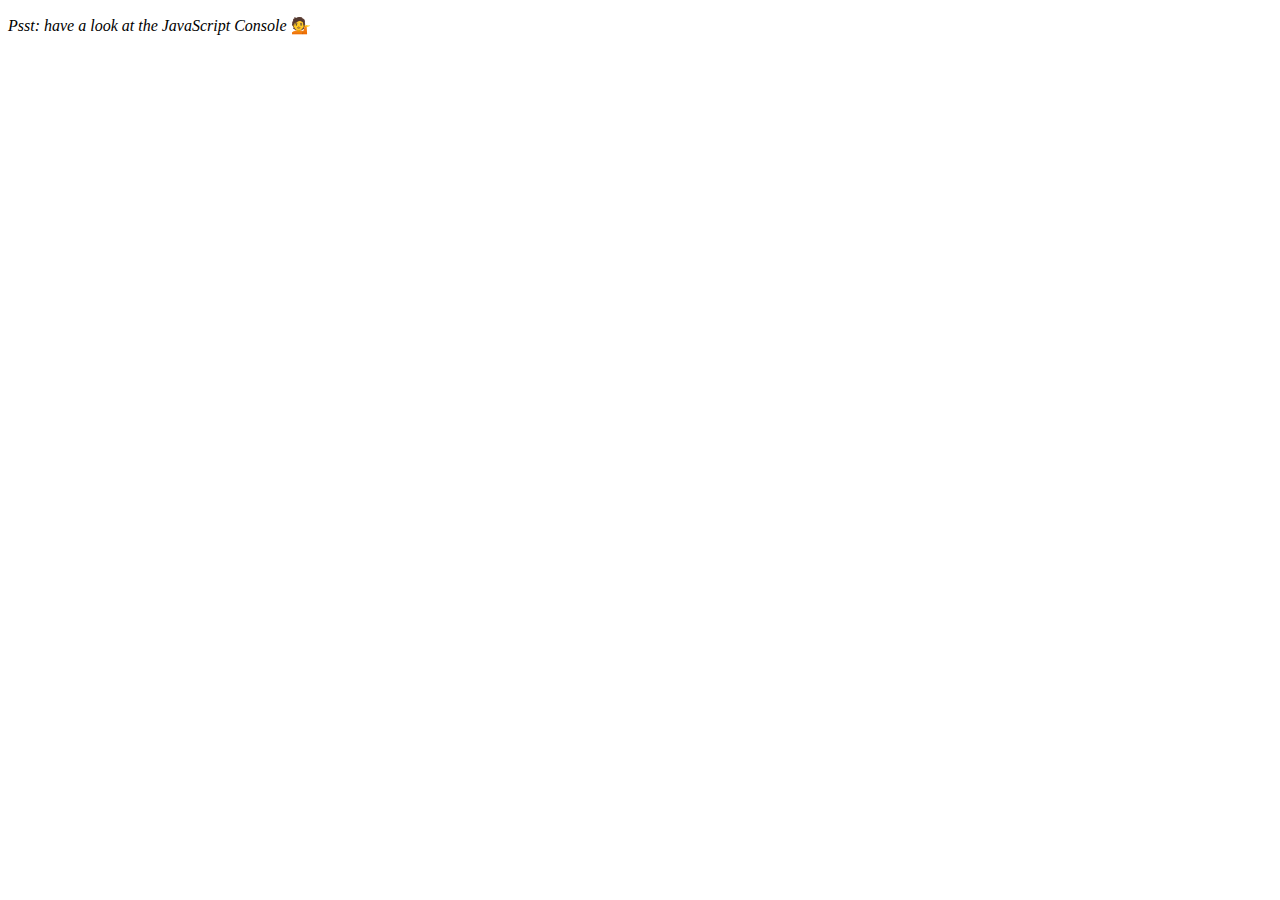
<file: array/index.html>
<!DOCTYPE html>
<html lang="en">
<head>
  <meta charset="UTF-8">
  <title>Array Cardio 💪</title>
</head>
<body>
  <p><em>Psst: have a look at the JavaScript Console</em> 💁</p>
  <script>
    // Get your shorts on - this is an array workout!
    // ## Array Cardio Day 1

    // Some data we can work with

    const inventors = [
      { first: 'Albert', last: 'Einstein', year: 1879, passed: 1955 },
      { first: 'Isaac', last: 'Newton', year: 1643, passed: 1727 },
      { first: 'Galileo', last: 'Galilei', year: 1564, passed: 1642 },
      { first: 'Marie', last: 'Curie', year: 1867, passed: 1934 },
      { first: 'Johannes', last: 'Kepler', year: 1571, passed: 1630 },
      { first: 'Nicolaus', last: 'Copernicus', year: 1473, passed: 1543 },
      { first: 'Max', last: 'Planck', year: 1858, passed: 1947 },
      { first: 'Katherine', last: 'Blodgett', year: 1898, passed: 1979 },
      { first: 'Ada', last: 'Lovelace', year: 1815, passed: 1852 },
      { first: 'Sarah E.', last: 'Goode', year: 1855, passed: 1905 },
      { first: 'Lise', last: 'Meitner', year: 1878, passed: 1968 },
      { first: 'Hanna', last: 'Hammarström', year: 1829, passed: 1909 }
    ];

    const people = [
      'Bernhard, Sandra', 'Bethea, Erin', 'Becker, Carl', 'Bentsen, Lloyd', 'Beckett, Samuel', 'Blake, William', 'Berger, Ric', 'Beddoes, Mick', 'Beethoven, Ludwig',
      'Belloc, Hilaire', 'Begin, Menachem', 'Bellow, Saul', 'Benchley, Robert', 'Blair, Robert', 'Benenson, Peter', 'Benjamin, Walter', 'Berlin, Irving',
      'Benn, Tony', 'Benson, Leana', 'Bent, Silas', 'Berle, Milton', 'Berry, Halle', 'Biko, Steve', 'Beck, Glenn', 'Bergman, Ingmar', 'Black, Elk', 'Berio, Luciano',
      'Berne, Eric', 'Berra, Yogi', 'Berry, Wendell', 'Bevan, Aneurin', 'Ben-Gurion, David', 'Bevel, Ken', 'Biden, Joseph', 'Bennington, Chester', 'Bierce, Ambrose',
      'Billings, Josh', 'Birrell, Augustine', 'Blair, Tony', 'Beecher, Henry', 'Biondo, Frank'
    ];
    
    // Array.prototype.filter()
    // 1. Filter the list of inventors for those who were born in the 1500's
    const fifteen = inventors.filter(function(item)
    {
            if(item.year < 1600 && item.year>=1500)
                return true;//if true add this membeer to fifteem const
    })
    console.table(fifteen);





    // Array.prototype.map()
    // 2. Give us an array of the inventors first and last names
    const fullName = inventors.map(item => item.first + " " + item.last)
    console.log(fullName);





    // Array.prototype.sort()
    // 3. Sort the inventors by birthdate, oldest to youngest
    const birthday = inventors.sort((a,b) => a.year>b.year ? 1:-1)
    console.table(birthday);





    // Array.prototype.reduce()
    // 4. How many years did all the inventors live all together?
    const years = inventors.reduce((toatl,item) => toatl+(item.passed-item.year),0)
    console.log(years);
    //reduce gives us a single value and it has the same syntax






    // 5. Sort the inventors by years lived9
    const years_lived_sort = inventors.sort((a,b)=>((a.passed-a.year)>(b.passed-b.year) ? 1:-1))
    console.table(years_lived_sort);
    years_lived_sort.forEach(a => console.log((a.passed-a.year)));







    // 6. create a list of Boulevards in Paris that contain 'de' anywhere in the name
    // https://en.wikipedia.org/wiki/Category:Boulevards_in_Paris

    // const boul = document.querySelector(".mw-category");
    // const context = Array.from(boul.querySelectorAll("a")); 
    // const convert = context.map(item => item.textContent).filter(item=>item.includes("de"));
    // console.log(convert);






    // 7. sort Exercise
    // Sort the people alphabetically by last name
    //Bernhard, Sandra bermhad is last name
    // we will first spilt this name to two varibles
    const peo = people.sort(function(a,b){
        const [a_last ,a_first]=a.split(", ");
        const [b_last ,b_first]=b.split(", ");

        return a_last > b_last ? 1:-1;
    })
    console.log(peo);




    // 8. Reduce Exercise
    // Sum up the instances of each of these
    const data = ['car', 'car', 'truck', 'truck', 'bike', 'walk', 'car', 'van', 'bike', 'walk', 'car', 'van', 'car', 'truck' ];
    const sum = data.reduce((obj,item)=>
    {
        if(!obj[item])
        {
            obj[item]=0;
        }
        obj[item]++;
        return obj;
    },{})
    console.table(sum);
  </script>
</body>
</html>
</file>
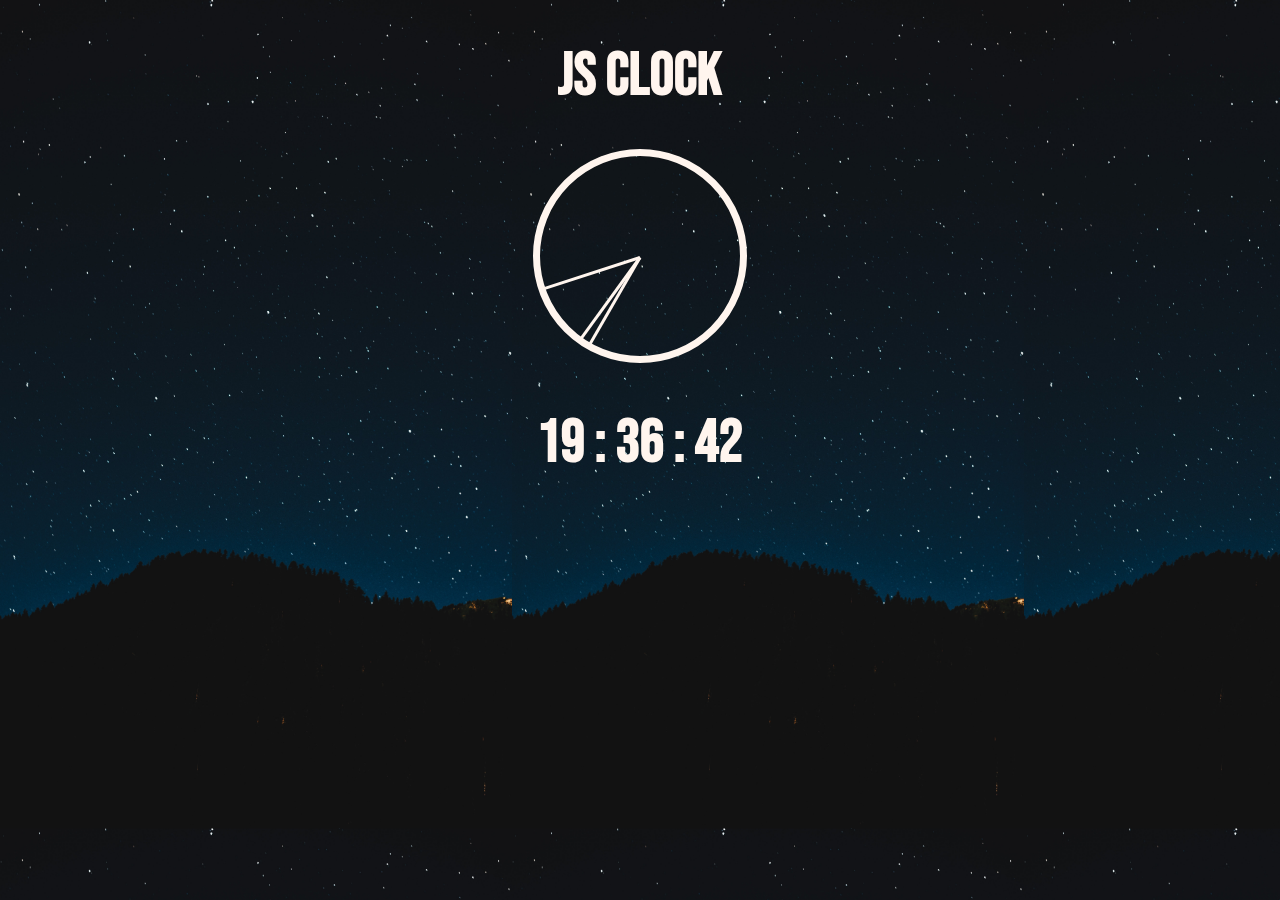
<file: clock/index.html>
<!DOCTYPE html>
<html lang="en">
<head>
    <meta name="viewport" content="width=device-width, initial-scale=1.0">
    <title>Clock</title>
    <link rel="stylesheet" href="style.css">
    <!-- //fonts -->
    <link rel="preconnect" href="https://fonts.googleapis.com">
    <link rel="preconnect" href="https://fonts.gstatic.com" crossorigin>
    <link href="https://fonts.googleapis.com/css2?family=Bebas+Neue&display=swap" rel="stylesheet">

</head>
<body>
    <h1>Js Clock</h1>
        <div class="circle">
        <div class="hand min"></div>
        <div class="hand sec"></div>
        <div class="hand hour"></div>
        </div>
     <h1 class="date"></h1>   
</body>
<script src="clock.js"></script>
</html>
</file>
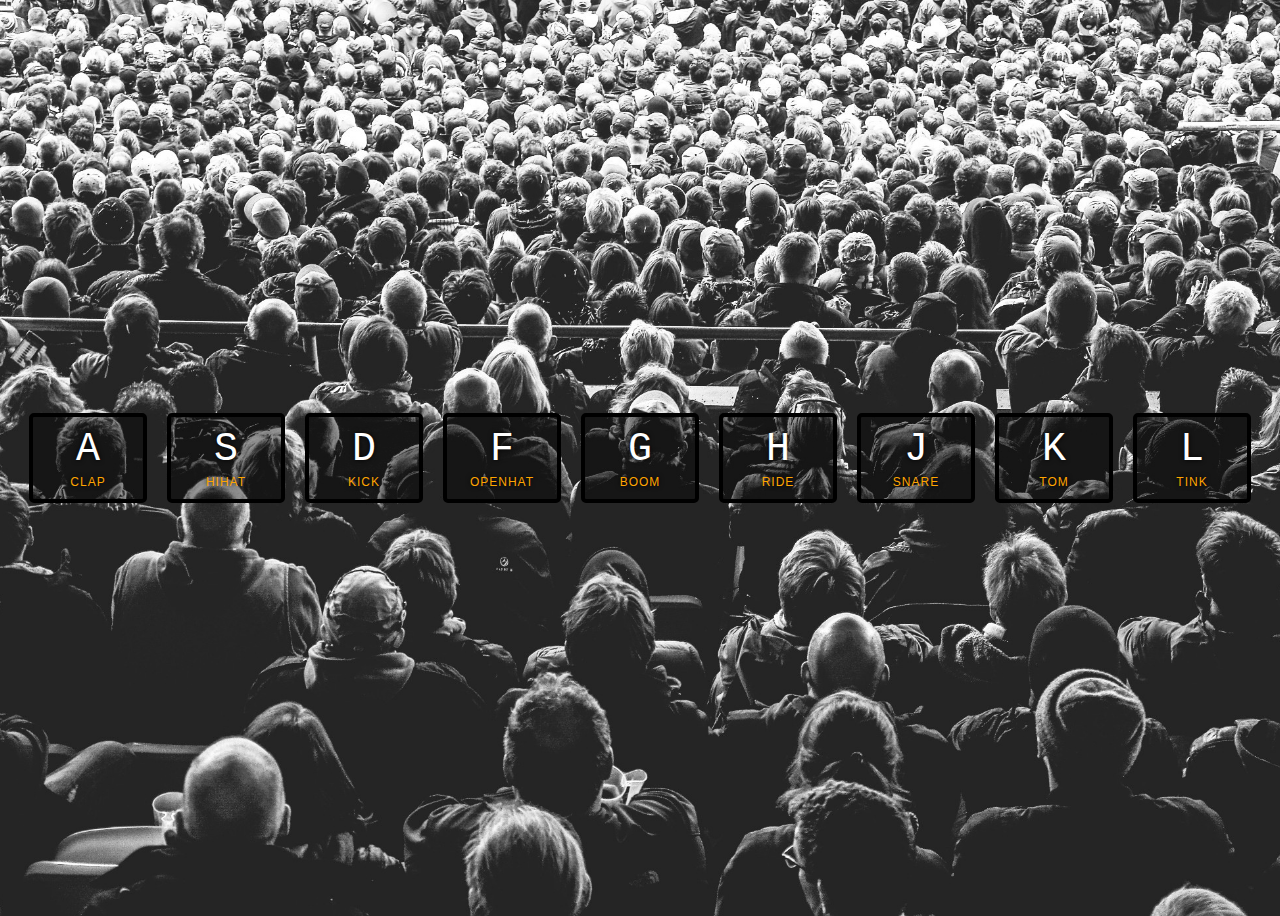
<file: drumkit/index.html>
<!DOCTYPE html>
<html>
    <head>
      <title> hafiz abdulmanan</title>
      <meta name="viewport" content="width=device-width, initial-scale=1.0">
      <link rel="stylesheet" href="style.css">

    </head>
<body>
    <nav>
        <div class="key" data-key="65">
            <kbd>A</kbd>
            <span class="which_sound"> Clap </span>
        </div>
        <div data-key="83" class="key">
            <kbd>S</kbd>
            <span class="which_sound">hihat</span>
          </div>
          <div data-key="68" class="key">
            <kbd>D</kbd>
            <span class="which_sound">kick</span>
          </div>
          <div data-key="70" class="key">
            <kbd>F</kbd>
            <span class="which_sound">openhat</span>
          </div>
          <div data-key="71" class="key">
            <kbd>G</kbd>
            <span class="which_sound">boom</span>
          </div>
          <div data-key="72" class="key">
            <kbd>H</kbd>
            <span class="which_sound">ride</span>
          </div>
          <div data-key="74" class="key">
            <kbd>J</kbd>
            <span class="which_sound">snare</span>
          </div>
          <div data-key="75" class="key">
            <kbd>K</kbd>
            <span class="which_sound">tom</span>
          </div>
          <div data-key="76" class="key">
            <kbd>L</kbd>
            <span class="which_sound">tink</span>
          </div>
    </nav>

    <audio data-key="65" src="sounds/clap.wav"></audio>
    <audio data-key="83" src="sounds/hihat.wav"></audio>
    <audio data-key="68" src="sounds/kick.wav"></audio>
    <audio data-key="70" src="sounds/openhat.wav"></audio>
    <audio data-key="71" src="sounds/boom.wav"></audio>
    <audio data-key="72" src="sounds/ride.wav"></audio>
    <audio data-key="74" src="sounds/snare.wav"></audio>
    <audio data-key="75" src="sounds/tom.wav"></audio>
    <audio data-key="76" src="sounds/tink.wav"></audio>


</body>

<script src="drum.js">
</script>

</html>
</file>
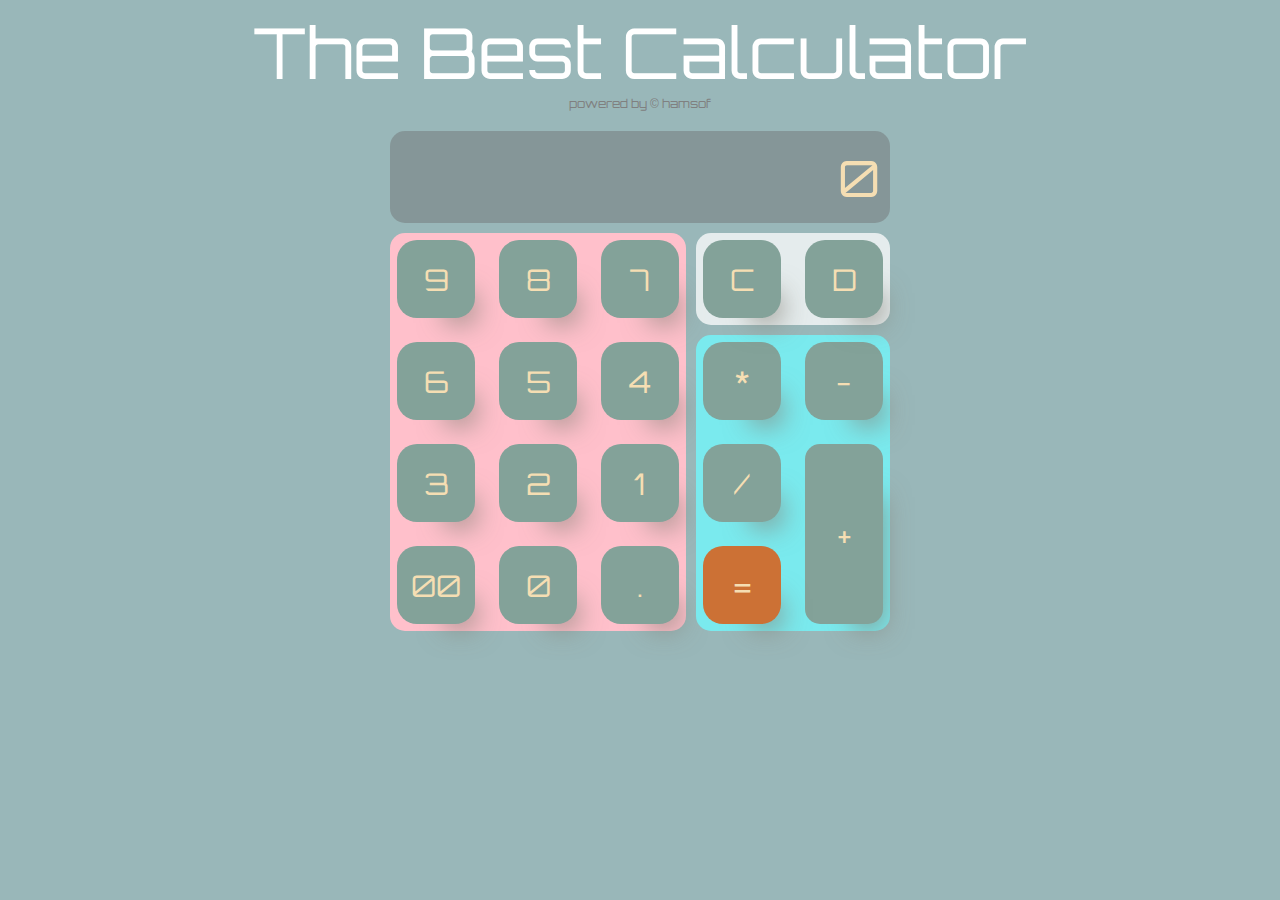
<file: saas_grid_calclator/index.html>
<html lang="en">
<head>
    <meta charset="UTF-8">
    <meta http-equiv="X-UA-Compatible" content="IE=edge">
    <meta name="viewport" content="width=s, initial-scale=1.0">
    <title>CALculTor</title>
    <link rel="stylesheet" href="styles/main.css">
    <link rel="stylesheet" media="screen and (max-width:320px)" href="styles/mobile.css" >
</head>
<body>
    <header>
        <div class="heading">The Best Calculator</div>
        <div class="copy">powered by &copy hamsof</div>
    </header>
    <section class="container">
        <section class="screen"> 0</section>
        <section class="number">
            <div class="digit">9</div>
            <div class="digit">8</div>
            <div class="digit">7</div>
            <div class="digit">6</div>
            <div class="digit">5</div>
            <div class="digit">4</div>
            <div class="digit">3</div>
            <div class="digit">2</div>
            <div class="digit">1</div>
            <div class="digit">00</div>
            <div class="digit">0</div>
            <div class="digit">.</div>
        </section>
        <section class="operator">
            <div class="operChild">*</div>
            <div class="operChild">-</div>
            <div class="operChild">/</div>
            <div class="operChild plus">+</div>
            <div class="operChild equal">=</div>
        </section>
        <section class="clear">
            <div class="clearChild">C</div>
            <div class="clearChild">D</div>
        </section>
    </section>
</body>
<!-- <script src="cal.js"></script> -->
<script src="cal_2.js"></script>
</html>
</file>
<file: clock/style.css>
body
{
    background:url("night.jpg");
    background-size: 40%;
    text-align: center;
    font-size: 30px;
    font-family: 'Bebas Neue', cursive;
    color: seashell;
}
.circle
{
    margin: 0 auto;
    height: 200px;
    width: 200px;
    border-radius: 50%;
    border : solid 7px seashell;
    transform: translateY(-3px);
}
.hand
{
    width: 50%;
    height: 3px;
    background: seashell;
    position: absolute;
    top: 50%;
    transform-origin: 100%;
    transform: rotate(90deg);
    transition: all 0.05s;
    transition-timing-function: cubic-bezier(0.1, 2.7, 0.58, 1);
}
</file>
<file: drumkit/style.css>
html {
    font-size: 10px;
    background: url('./background.jpg') bottom center;
    background-size: cover;
    margin: 0;
    padding: 0;
    font-family: sans-serif;
}
nav{
    display: flex;
    flex: 1;
    flex-wrap: wrap;
    align-items: center;
    justify-content: center;
    min-height: 100vh;
}
.key{
    border: .4rem solid black;
    border-radius: .5rem;
    margin: 1rem;
    font-size: 1.5rem;
    padding: 1rem .5rem;
    transition: all .07s ease;
    width: 10rem;
    text-align: center;
    color: white;
    background: rgba(0,0,0,0.4);
    text-shadow: 0 0 .5rem black;
}
kbd{
    display: block;
    font-size: 4rem;
}
.playing{
    border: orange 1rem solid;
    transform: scale(1.1) translateZ(0);
    box-shadow: 0 0 10px orange;
    /* transition: all 2s ease; */
}
.which_sound {
    font-size: 1.2rem;
  text-transform: uppercase;
  letter-spacing: .1rem;
  color:orange;
  }
</file>
<file: saas_grid_calclator/styles/main.css>
@import url("https://fonts.googleapis.com/css2?family=Orbitron:wght@700&display=swap");
header {
  text-align: center;
  font-family: 'Orbitron', sans-serif;
  color: white;
  font-size: 70px;
  margin-bottom: 20px;
}

header .copy {
  font-size: 12px;
  color: gray;
}

body {
  background-color: #99b7b9;
}

.container {
  margin: 0 auto;
  background-color: bisque;
  width: 500px;
  height: 500px;
  display: -ms-grid;
  display: grid;
  -ms-grid-columns: (1fr)[5];
      grid-template-columns: repeat(5, 1fr);
  -ms-grid-rows: (1fr)[5];
      grid-template-rows: repeat(5, 1fr);
  row-gap: 10px;
  -webkit-column-gap: 10px;
          column-gap: 10px;
  background: none;
}

.container .screen {
  -ms-grid-column: 1;
      grid-column-start: 1;
  grid-column-end: 6;
  -ms-grid-row: 1;
      grid-row-start: 1;
  grid-row-end: 1;
  background-color: #442d2d3b;
  border-radius: 15px;
  display: -webkit-box;
  display: -ms-flexbox;
  display: flex;
  -webkit-box-pack: end;
      -ms-flex-pack: end;
          justify-content: flex-end;
  -webkit-box-align: center;
      -ms-flex-align: center;
          align-items: center;
  color: wheat;
  font-family: 'Orbitron', sans-serif;
  font-size: 50px;
  padding: 10px;
}

.container .number {
  -ms-grid-column: 1;
      grid-column-start: 1;
  grid-column-end: 4;
  -ms-grid-row: 2;
      grid-row-start: 2;
  grid-row-end: 6;
  background-color: pink;
  border-radius: 15px;
  display: -ms-grid;
  display: grid;
  -ms-grid-columns: (1fr)[3];
      grid-template-columns: repeat(3, 1fr);
  -ms-grid-rows: (1fr)[4];
      grid-template-rows: repeat(4, 1fr);
  row-gap: 10px;
  -webkit-column-gap: 10px;
          column-gap: 10px;
}

.container .number .digit {
  background-color: #83a299;
  border-radius: 20px;
  margin: 7px;
  display: -webkit-box;
  display: -ms-flexbox;
  display: flex;
  -webkit-box-pack: center;
      -ms-flex-pack: center;
          justify-content: center;
  -webkit-box-align: center;
      -ms-flex-align: center;
          align-items: center;
  font-family: 'Orbitron', sans-serif;
  color: wheat;
  font-size: 30px;
  cursor: pointer;
  box-shadow: 24px 29px 27px -24px rgba(133, 131, 121, 0.79);
  -webkit-box-shadow: 24px 29px 27px -24px rgba(133, 131, 121, 0.79);
  -moz-box-shadow: 24px 29px 27px -24px rgba(133, 131, 121, 0.79);
}

.container .number .digit:hover {
  color: yellow;
  opacity: 50%;
  box-shadow: 1px 16px 35px -10px rgba(189, 159, 23, 0.79);
  -webkit-box-shadow: 1px 16px 35px -10px rgba(189, 159, 23, 0.79);
  -moz-box-shadow: 1px 16px 35px -10px rgba(189, 159, 23, 0.79);
  font-size: 40px;
}

.container .operator {
  -ms-grid-column: 4;
      grid-column-start: 4;
  grid-column-end: 6;
  -ms-grid-row: 3;
      grid-row-start: 3;
  grid-row-end: 6;
  background-color: #79ebeffc;
  border-radius: 15px;
  display: -ms-grid;
  display: grid;
  -ms-grid-columns: (1fr)[2];
      grid-template-columns: repeat(2, 1fr);
  -ms-grid-rows: (1fr)[3];
      grid-template-rows: repeat(3, 1fr);
  row-gap: 10px;
  -webkit-column-gap: 10px;
          column-gap: 10px;
}

.container .operator .operChild {
  background-color: #83a299;
  border-radius: 20px;
  margin: 7px;
  display: -webkit-box;
  display: -ms-flexbox;
  display: flex;
  -webkit-box-pack: center;
      -ms-flex-pack: center;
          justify-content: center;
  -webkit-box-align: center;
      -ms-flex-align: center;
          align-items: center;
  font-family: 'Orbitron', sans-serif;
  color: wheat;
  font-size: 30px;
  cursor: pointer;
  box-shadow: 24px 29px 27px -24px rgba(133, 131, 121, 0.79);
  -webkit-box-shadow: 24px 29px 27px -24px rgba(133, 131, 121, 0.79);
  -moz-box-shadow: 24px 29px 27px -24px rgba(133, 131, 121, 0.79);
}

.container .operator .operChild:hover {
  color: yellow;
  opacity: 50%;
  box-shadow: 1px 16px 35px -10px rgba(189, 159, 23, 0.79);
  -webkit-box-shadow: 1px 16px 35px -10px rgba(189, 159, 23, 0.79);
  -moz-box-shadow: 1px 16px 35px -10px rgba(189, 159, 23, 0.79);
  font-size: 40px;
}

.container .operator .plus {
  -ms-grid-column: 2;
      grid-column-start: 2;
  grid-column-end: 2;
  -ms-grid-row: 2;
      grid-row-start: 2;
  grid-row-end: 4;
  background-color: #83a299;
  border-radius: 15px;
}

.container .operator .equal {
  background-color: #cc7135;
}

.container .clear {
  -ms-grid-column: 4;
      grid-column-start: 4;
  grid-column-end: 6;
  -ms-grid-row: 2;
      grid-row-start: 2;
  grid-row-end: 3;
  background-color: #ffffffbd;
  border-radius: 15px;
  display: -ms-grid;
  display: grid;
  -ms-grid-columns: (1fr)[2];
      grid-template-columns: repeat(2, 1fr);
  -ms-grid-rows: (1fr)[1];
      grid-template-rows: repeat(1, 1fr);
  row-gap: 10px;
  -webkit-column-gap: 10px;
          column-gap: 10px;
}

.container .clear .clearChild {
  background-color: #83a299;
  border-radius: 20px;
  margin: 7px;
  display: -webkit-box;
  display: -ms-flexbox;
  display: flex;
  -webkit-box-pack: center;
      -ms-flex-pack: center;
          justify-content: center;
  -webkit-box-align: center;
      -ms-flex-align: center;
          align-items: center;
  font-family: 'Orbitron', sans-serif;
  color: wheat;
  font-size: 30px;
  cursor: pointer;
  box-shadow: 24px 29px 27px -24px rgba(133, 131, 121, 0.79);
  -webkit-box-shadow: 24px 29px 27px -24px rgba(133, 131, 121, 0.79);
  -moz-box-shadow: 24px 29px 27px -24px rgba(133, 131, 121, 0.79);
}

.container .clear .clearChild:hover {
  color: yellow;
  opacity: 50%;
  box-shadow: 1px 16px 35px -10px rgba(189, 159, 23, 0.79);
  -webkit-box-shadow: 1px 16px 35px -10px rgba(189, 159, 23, 0.79);
  -moz-box-shadow: 1px 16px 35px -10px rgba(189, 159, 23, 0.79);
  font-size: 40px;
}
/*# sourceMappingURL=main.css.map */
</file>
<file: saas_grid_calclator/styles/mobile.css>
header{
    font-size: 25px;
    margin-bottom: 30px;
    margin-top: 30px;
}
.container{
    height: 350px;
    width: 250px;
}
.container .number{
    gap: 0px;
    row-gap: 10px;
}
.container .number .digit{
    margin: 5px;
    font-size: 20px;
}
.container .clear .clearChild,.container .screen{
    font-size: 20px;
}
</file>
